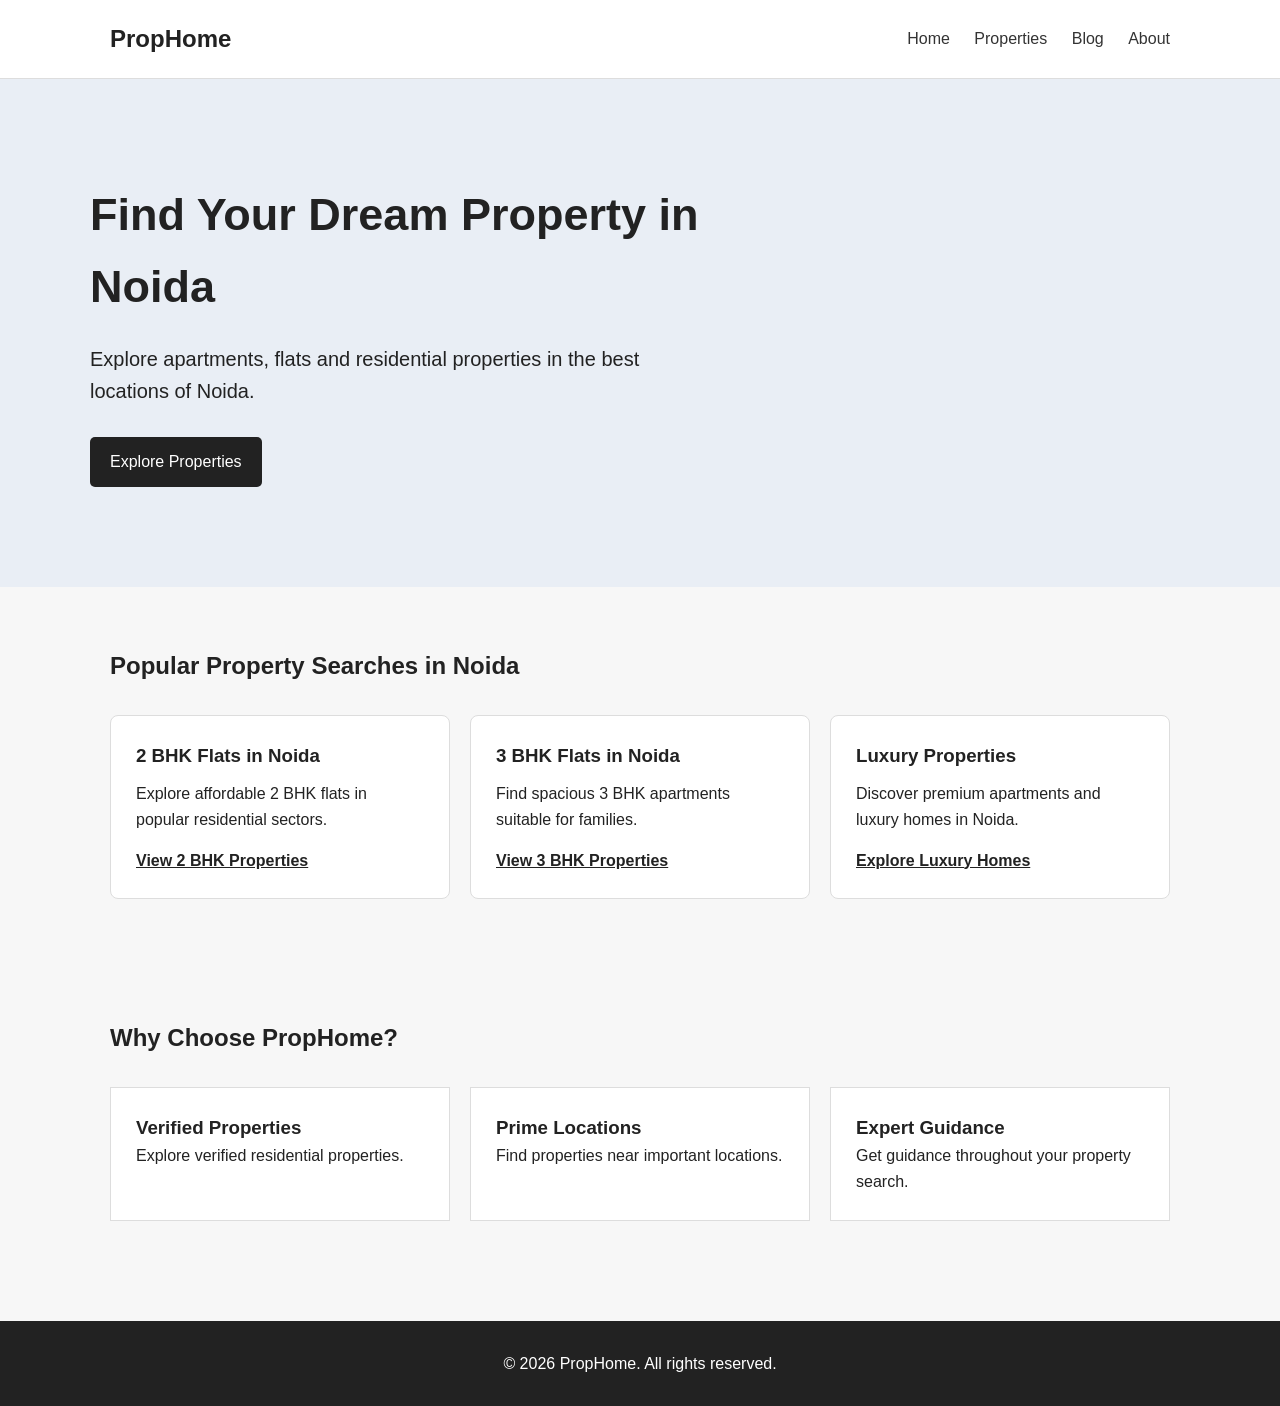
<file: seo/index.html>
<!DOCTYPE html>
<html lang="en">

<head>
    <meta charset="UTF-8">
    <meta name="google-site-verification" content="S6S2y-0kSW4V-6jMvLGo1AISYB_Ss3efIge5gFf4AGs" />
    <title>Properties in Noida | Find Your Dream Home</title>

    <meta name="description"
        content="Find residential properties, flats and apartments in Noida. Explore 2 BHK and 3 BHK homes across popular Noida sectors.">

    <meta name="viewport" content="width=device-width, initial-scale=1.0">
    <link rel="canonical" href="http://localhost:8000/index.html">
    <link rel="stylesheet" href="style.css">
<script type="application/ld+json">
{
    "@context": "https://schema.org",
    "@type": "Organization",
    "name": "PropHome",
    "description": "Real estate property discovery website for Noida",
    "url": "https://seo-ten-xi.vercel.app/"
}
</script>
</head>

<body>

    <header>
        <nav>
            <h2>PropHome</h2>

            <div>
                <a href="index.html">Home</a>
                <a href="properties.html">Properties</a>
                <a href="blog.html">Blog</a>
                <a href="about.html">About</a>
            </div>
        </nav>
    </header>


    <main>

        <section class="hero">

            <div>
                <h1>Find Your Dream Property in Noida</h1>

                <p>
                    Explore apartments, flats and residential properties
                    in the best locations of Noida.
                </p>

                <a class="button" href="properties.html">
                    Explore Properties
                </a>
            </div>

        </section>


        <section class="section">

            <h2>Popular Property Searches in Noida</h2>

            <div class="cards">

                <article class="card">
                    <h3>2 BHK Flats in Noida</h3>

                    <p>
                        Explore affordable 2 BHK flats
                        in popular residential sectors.
                    </p>

                    <a href="properties.html">
                        View 2 BHK Properties
                    </a>
                </article>


                <article class="card">

                    <h3>3 BHK Flats in Noida</h3>

                    <p>
                        Find spacious 3 BHK apartments
                        suitable for families.
                    </p>

                    <a href="properties.html">
                        View 3 BHK Properties
                    </a>

                </article>


                <article class="card">

                    <h3>Luxury Properties</h3>

                    <p>
                        Discover premium apartments
                        and luxury homes in Noida.
                    </p>

                    <a href="properties.html">
                        Explore Luxury Homes
                    </a>

                </article>

            </div>

        </section>


        <section class="section">

            <h2>Why Choose PropHome?</h2>

            <div class="features">

                <div>
                    <h3>Verified Properties</h3>
                    <p>Explore verified residential properties.</p>
                </div>

                <div>
                    <h3>Prime Locations</h3>
                    <p>Find properties near important locations.</p>
                </div>

                <div>
                    <h3>Expert Guidance</h3>
                    <p>Get guidance throughout your property search.</p>
                </div>

            </div>

        </section>

    </main>


    <footer>

        <p>© 2026 PropHome. All rights reserved.</p>

    </footer>

</body>

</html>
</file>
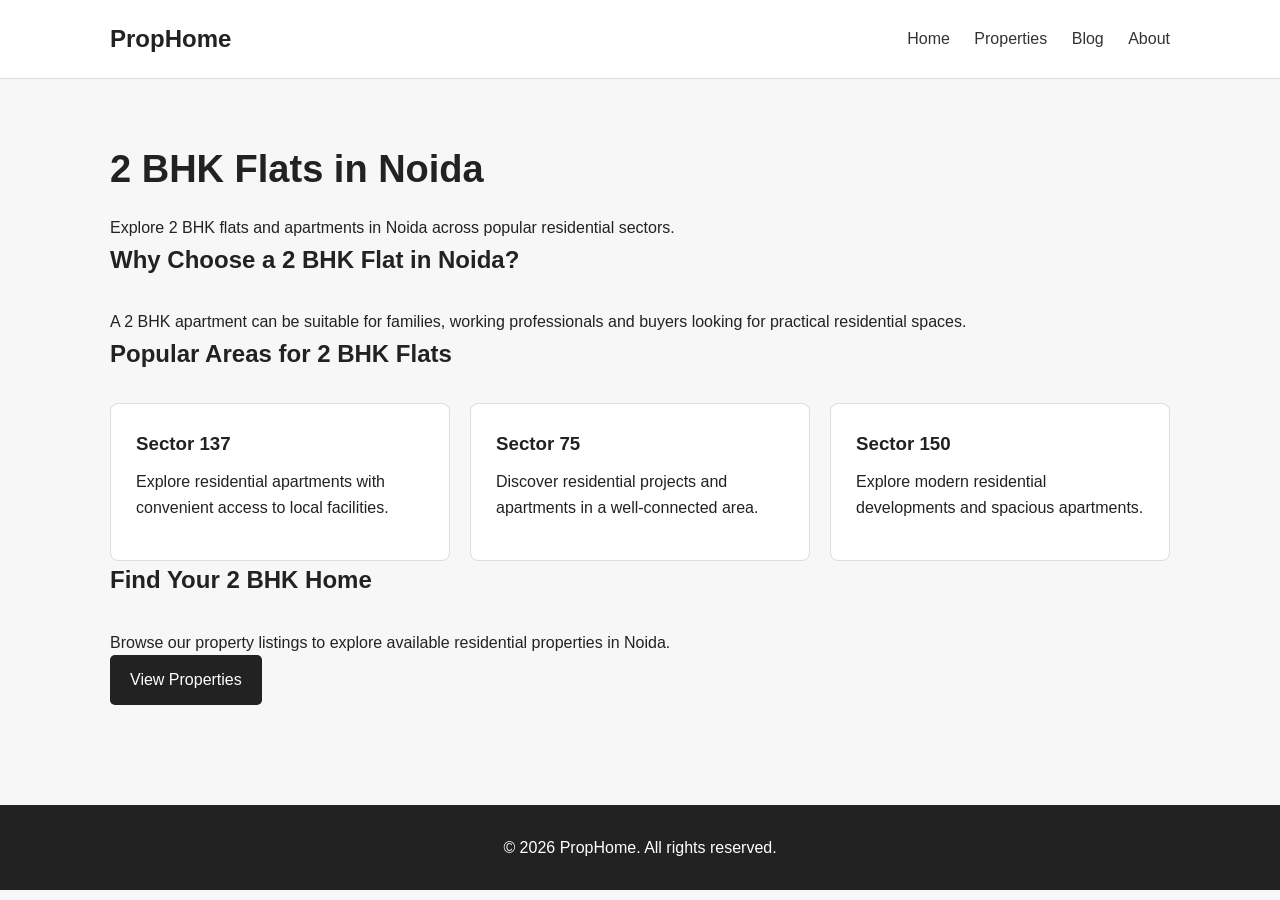
<file: seo/2bhk-noida.html>
<!DOCTYPE html>
<html lang="en">

<head>

    <meta charset="UTF-8">

    <title>2 BHK Flats in Noida | PropHome</title>

    <meta name="description"
        content="Explore 2 BHK flats in Noida across popular residential sectors. Find apartments with modern amenities and convenient locations.">

    <meta name="viewport" content="width=device-width, initial-scale=1.0">
    <link rel="canonical" href="http://localhost:8000/2bhk-noida.html">
    <link rel="stylesheet" href="style.css">

</head>


<body>

<header>

    <nav>

        <h2>PropHome</h2>

        <div>

            <a href="index.html">Home</a>
            <a href="properties.html">Properties</a>
            <a href="blog.html">Blog</a>
            <a href="about.html">About</a>

        </div>

    </nav>

</header>


<main>

<section class="section">

    <h1>2 BHK Flats in Noida</h1>

    <p>
        Explore 2 BHK flats and apartments in Noida
        across popular residential sectors.
    </p>


    <h2>Why Choose a 2 BHK Flat in Noida?</h2>

    <p>
        A 2 BHK apartment can be suitable for families,
        working professionals and buyers looking for
        practical residential spaces.
    </p>


    <h2>Popular Areas for 2 BHK Flats</h2>

    <div class="cards">

        <article class="card">

            <h3>Sector 137</h3>

            <p>
                Explore residential apartments with
                convenient access to local facilities.
            </p>

        </article>


        <article class="card">

            <h3>Sector 75</h3>

            <p>
                Discover residential projects and
                apartments in a well-connected area.
            </p>

        </article>


        <article class="card">

            <h3>Sector 150</h3>

            <p>
                Explore modern residential developments
                and spacious apartments.
            </p>

        </article>

    </div>


    <h2>Find Your 2 BHK Home</h2>

    <p>
        Browse our property listings to explore
        available residential properties in Noida.
    </p>

    <a class="button" href="properties.html">
        View Properties
    </a>


</section>

</main>


<footer>

    <p>© 2026 PropHome. All rights reserved.</p>

</footer>

</body>

</html>
</file>
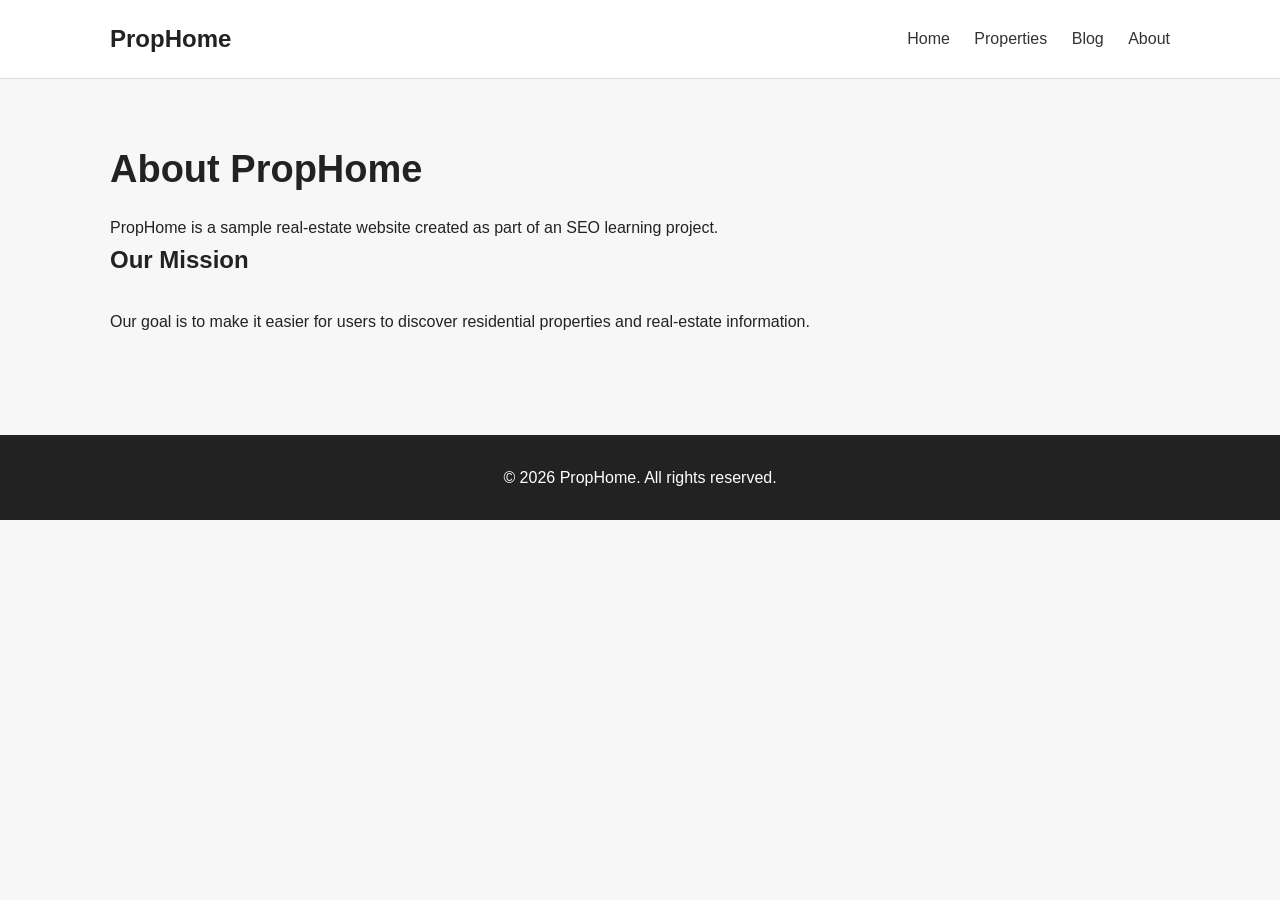
<file: seo/about.html>
<!DOCTYPE html>
<html lang="en">

<head>

    <meta charset="UTF-8">

    <title>About PropHome | Noida Real Estate</title>

    <meta name="description"
        content="Learn about PropHome and our mission to make property discovery easier.">

    <meta name="viewport" content="width=device-width, initial-scale=1.0">
    <link rel="canonical" href="http://localhost:8000/about.html">
    <link rel="stylesheet" href="style.css">

</head>


<body>

<header>

    <nav>

        <h2>PropHome</h2>

        <div>

            <a href="index.html">Home</a>
            <a href="properties.html">Properties</a>
            <a href="blog.html">Blog</a>
            <a href="about.html">About</a>

        </div>

    </nav>

</header>


<main>

<section class="section">

    <h1>About PropHome</h1>

    <p>
        PropHome is a sample real-estate website created
        as part of an SEO learning project.
    </p>

    <h2>Our Mission</h2>

    <p>
        Our goal is to make it easier for users to discover
        residential properties and real-estate information.
    </p>

</section>

</main>


<footer>

    <p>© 2026 PropHome. All rights reserved.</p>

</footer>

</body>

</html>
</file>
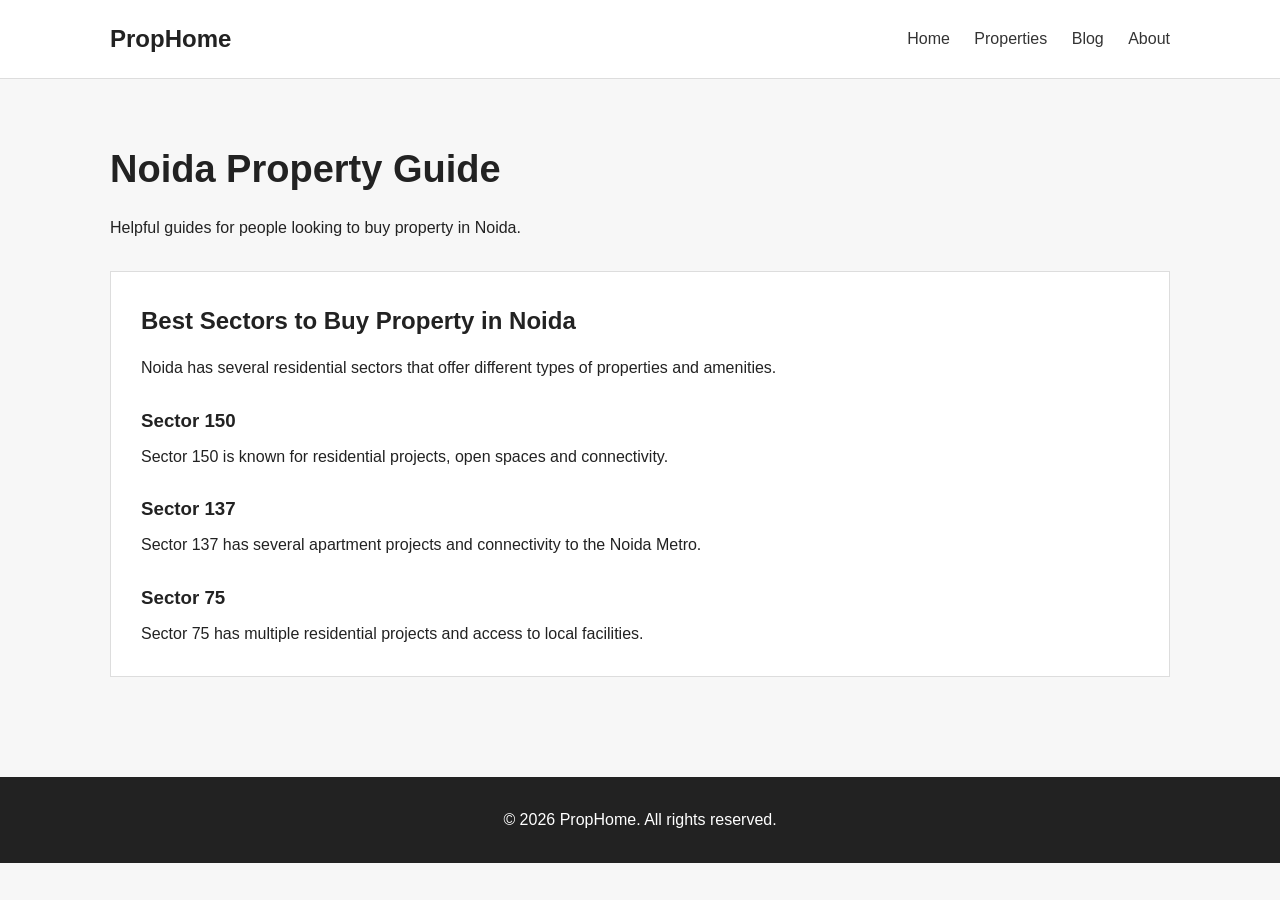
<file: seo/blog.html>
<!DOCTYPE html>
<html lang="en">

<head>

    <meta charset="UTF-8">

    <title>Noida Property Guide | PropHome Blog</title>

    <meta name="description"
        content="Read property guides and real estate tips for buying homes and apartments in Noida.">

    <meta name="viewport" content="width=device-width, initial-scale=1.0">
    <link rel="canonical" href="http://localhost:8000/blog.html">
    <link rel="stylesheet" href="style.css">

</head>


<body>

<header>

    <nav>

        <h2>PropHome</h2>

        <div>

            <a href="index.html">Home</a>
            <a href="properties.html">Properties</a>
            <a href="blog.html">Blog</a>
            <a href="about.html">About</a>

        </div>

    </nav>

</header>


<main>

<section class="section">

    <h1>Noida Property Guide</h1>

    <p>
        Helpful guides for people looking to buy
        property in Noida.
    </p>


    <article class="blog-card">

        <h2>Best Sectors to Buy Property in Noida</h2>

        <p>
            Noida has several residential sectors that
            offer different types of properties and amenities.
        </p>

        <h3>Sector 150</h3>

        <p>
            Sector 150 is known for residential projects,
            open spaces and connectivity.
        </p>


        <h3>Sector 137</h3>

        <p>
            Sector 137 has several apartment projects
            and connectivity to the Noida Metro.
        </p>


        <h3>Sector 75</h3>

        <p>
            Sector 75 has multiple residential projects
            and access to local facilities.
        </p>


    </article>


</section>

</main>


<footer>

    <p>© 2026 PropHome. All rights reserved.</p>

</footer>

</body>

</html>
</file>
<file: seo/style.css>
* {
    box-sizing: border-box;
    margin: 0;
    padding: 0;
}


body {
    font-family: Arial, sans-serif;
    line-height: 1.6;
    color: #222;
    background: #f7f7f7;
}


header {
    background: white;
    border-bottom: 1px solid #ddd;
}


nav {
    max-width: 1100px;
    margin: auto;
    padding: 20px;

    display: flex;
    justify-content: space-between;
    align-items: center;
}


nav h2 {
    color: #222;
}


nav a {
    margin-left: 20px;
    text-decoration: none;
    color: #333;
}


.hero {
    background: #e9eef5;
    padding: 100px 20px;
}


.hero > div {
    max-width: 1100px;
    margin: auto;
}


.hero h1 {
    font-size: 45px;
    max-width: 700px;
    margin-bottom: 20px;
}


.hero p {
    font-size: 20px;
    max-width: 600px;
    margin-bottom: 30px;
}


.button {
    display: inline-block;
    background: #222;
    color: white;
    padding: 12px 20px;
    text-decoration: none;
    border-radius: 5px;
}


.section {
    max-width: 1100px;
    margin: auto;
    padding: 60px 20px;
}


.section h1 {
    font-size: 38px;
    margin-bottom: 15px;
}


.section > h2 {
    margin-bottom: 30px;
}


.cards {
    display: grid;
    grid-template-columns: repeat(3, 1fr);
    gap: 20px;
}


.card {
    background: white;
    padding: 25px;
    border-radius: 8px;
    border: 1px solid #ddd;
}


.card h3 {
    margin-bottom: 10px;
}


.card p {
    margin-bottom: 15px;
}


.card a {
    color: #222;
    font-weight: bold;
}


.features {
    display: grid;
    grid-template-columns: repeat(3, 1fr);
    gap: 20px;
}


.features div {
    background: white;
    padding: 25px;
    border: 1px solid #ddd;
}


.property-grid {
    display: grid;
    grid-template-columns: repeat(3, 1fr);
    gap: 25px;
    margin-top: 30px;
}


.property {
    background: white;
    border: 1px solid #ddd;
    padding: 20px;
    border-radius: 8px;
}


.property-image {
    height: 180px;
    background: #ddd;

    display: flex;
    align-items: center;
    justify-content: center;

    font-size: 25px;
    margin-bottom: 20px;
}


.property h2 {
    font-size: 22px;
    margin-bottom: 10px;
}


.property p {
    margin-bottom: 15px;
}


.blog-card {
    background: white;
    padding: 30px;
    margin-top: 30px;
    border: 1px solid #ddd;
}


.blog-card h2 {
    margin-bottom: 15px;
}


.blog-card h3 {
    margin-top: 25px;
    margin-bottom: 8px;
}


footer {
    background: #222;
    color: white;
    text-align: center;
    padding: 30px;
    margin-top: 40px;
}


@media (max-width: 768px) {

    nav {
        flex-direction: column;
        gap: 15px;
    }

    nav a {
        margin: 5px;
    }

    .hero h1 {
        font-size: 35px;
    }

    .cards,
    .features,
    .property-grid {
        grid-template-columns: 1fr;
    }

}
.property-img {
    width: 100%;
    height: 180px;
    object-fit: cover;
    margin-bottom: 20px;
}
</file>
